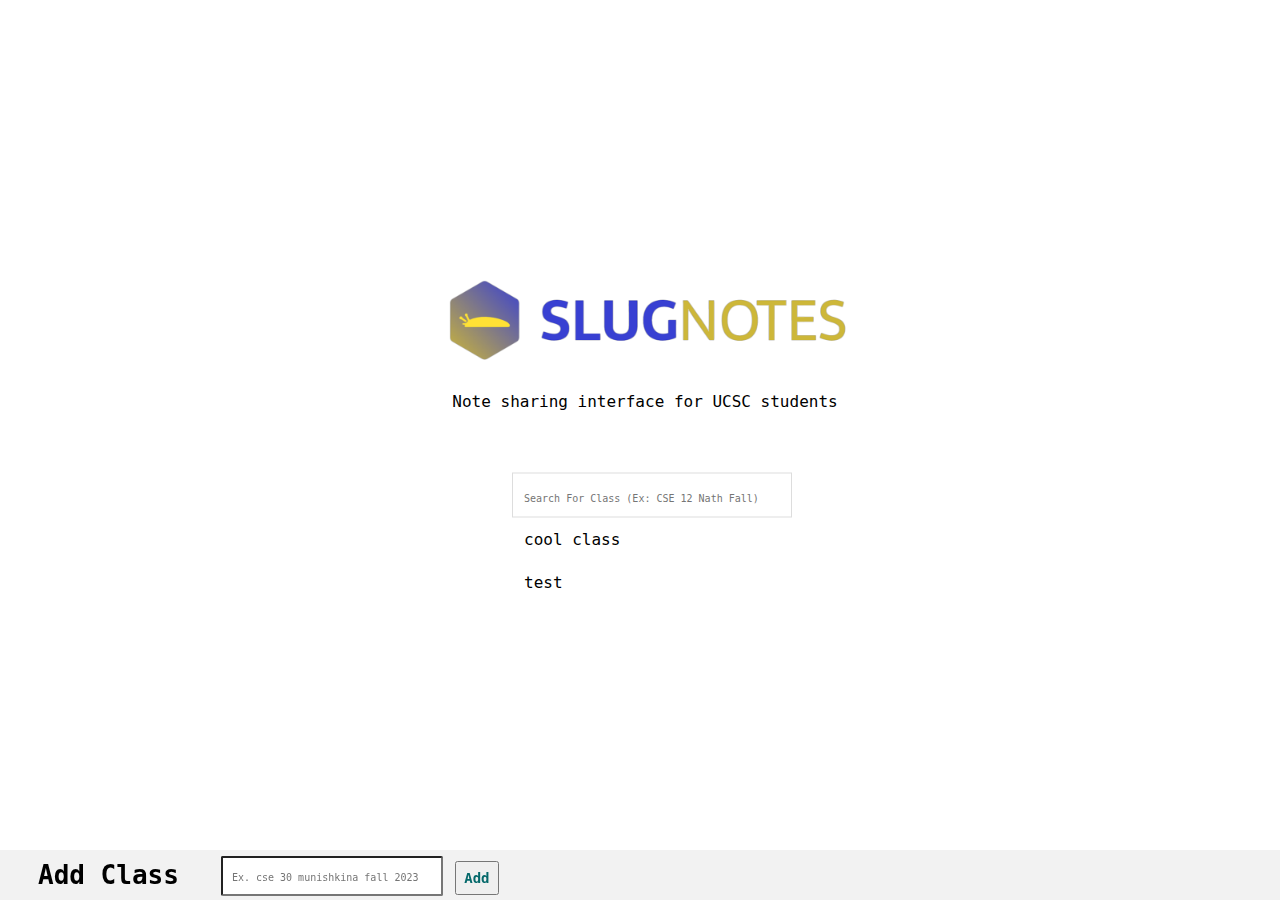
<file: jefferys styuff/http___localhost_4000_classes.html>
<!DOCTYPE html>
<html lang="en">
<head>
    <link rel="stylesheet" href="/static/jeffstyles.css">
    <meta charset="UTF-8">
    <meta http-equiv="X-UA-Compatible" content="IE=edge">
    <meta name="viewport" content="width=device-width, initial-scale=1.0">
    <title>SlugNotes</title>
</head>
<body>

    <div class="logo-container"><img class="logopic" width="432" height="88" src="snl2.png" alt="slug"></div>

    <div class="descriptiondiv">
        <p class="description">Note sharing interface for UCSC students</p>
    </div>
    <div class="searchandmenu">
    <input type="text" id="mySearch" onkeyup="myFunction()" placeholder="Search For Class (Ex: CSE 12 Nath Fall)" title="course">
    <!--li is individual classes, href is link to class-->
    
      <ul id="myMenu">

        
        <li><a href="/classes/1/">cool class</a></li>
        
        <li><a href="/classes/2/">test</a></li>
        
        
    
   
    </ul>
  </div>
 



    <script>
      //alter so instead of each char in input, each char in inputdictionary
      //for dropdown search
      function myFunction() {
        // Declare variables
        var input, filter, ul, li, a, i;
        input = document.getElementById("mySearch");//input value string
        filter = input.value.toUpperCase();//input value capitalized string
        ul = document.getElementById("myMenu");
        li = ul.getElementsByTagName("li");//class names string
        //shallow copy

        var inputArray=filter.split(" ");//input value split list by space WORKS

        //class names split list by space
        


        // Loop through all list items, and hide those who don't match the search query
        for (i = 0; i < li.length; i++) {
          a = li[i].getElementsByTagName("a")[0];//char
          if (a.innerHTML.toUpperCase().indexOf(filter) > -1) {//check if char seq.
            li[i].style.display = "";
          } else {
            li[i].style.display="none";
          }
        }
      }
      //for dropdown menu to appear
    //   document.getElementById("mySearch").addEventListener("click", function() {
    //     document.getElementById("myMenu").style.visibility="visible";;
      </script>


<div class="bottom_bar">
  <div class="bottom_header"><h1>Add Class</h1></div>
  <br>
  <div><form class="bottom-form" action = "/classes" method="POST"></form></div>
      <div><input id="csrf_token" name="csrf_token" type="hidden" value="IjRmYWQ0YWRjZTBkNzQxZjdjMWE3ZjE2NDg3NjZkYTllNGU5NGViNjQi.Y98vbA.DrSL4BlWQPisEV1FDwRcAuXYpSs"></div>
      <div class="bottom-inputs"><input id="name" name="name" required type="text" placeholder="Ex. cse 30 munishkina fall 2023"value="">

      <br>
      <input id="submit" class="submit" name="submit" type="submit" value="Add"></div>
  </form>
  </div>
</body>
</html>
</file>
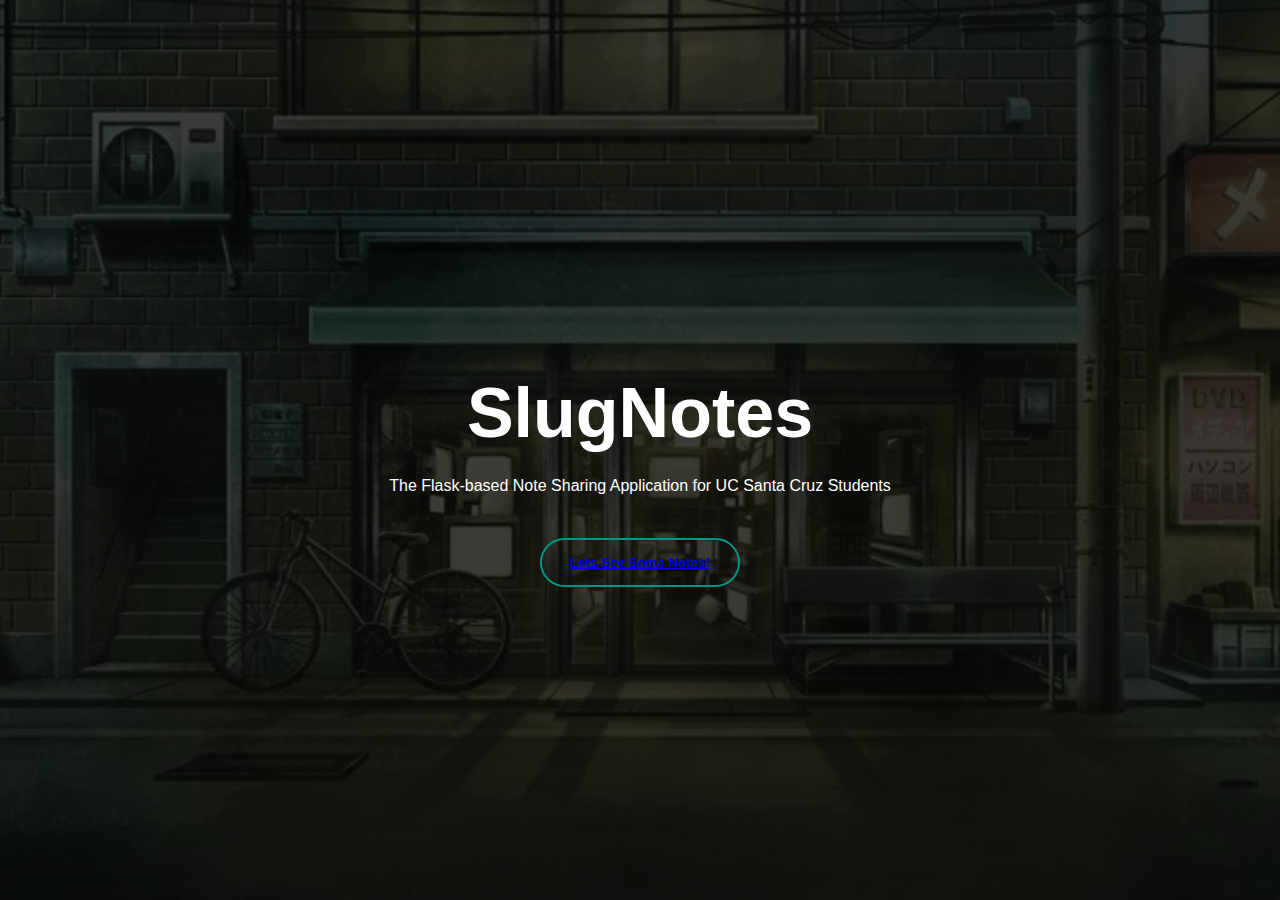
<file: templates/mainpage.html>
<html>
<head>
    <title>SlugNotes - Main Page</title>
    <link rel="stylesheet" href="/static/mainpage.css">
</head>
<body>
    <div class="banner">
    </div>
        <div class="content">
            <h1>SlugNotes</h1>
            <p>The Flask-based Note Sharing Application for UC Santa Cruz Students</p>
            <div>
                <button type="button"><a href="/classes"><span></span>Lets See Some Notes!</a></button>
            </div>
        </div>
    </div>
</body>
</html>
</file>
<file: static/jeffstyles.css>
html *{font-family:"JetBrains Mono",monospace;}

.logo-container {
    position: absolute;
  top: 35%;
  left: 50%;
  transform: translate(-50%, -50%);
  display: flex;
  align-items: center;
  justify-content: center;
  margin:5px;

}
.descriptiondiv {
    margin:5px;
    position: absolute;
    top: 44%;
    left: 50%;
    transform: translate(-50%, -50%);
    display: flex;
    align-items: center;
    justify-content: center;
}
.description{
    text-align:center;
    margin:3px;
}
.searchandmenu{
  position:absolute;
  top: 55%;
    left: 50%;
    transform: translate(-50%, -50%);

}
#mySearch {
  position:relative;
  width: 100%;
  font-size: 18px;
  padding: 11px;
  border: 1px solid #ddd;
}
::placeholder{
  font-size:10px;
}

/* Style the navigation menu */
#myMenu {
  position:fixed;
  visibility:visible;
  list-style-type: none;
  padding: 0;
  margin: 0;
}

/* Style the navigation links */
#myMenu li a {
  display:block;
  padding: 12px;
  text-decoration: none;
  color: black;
}

#myMenu li a:hover {
  position:relative;
  width:107%;
  background-color: #eee;
}
/*for shrinking*/
@media screen and (max-width: 600px){
  .descriptiondiv {
    display: none;
  }

}
@media screen and (max-height: 600px){
  .descriptiondiv {
    display: none;
  }

  }

@media screen and (max-width: 400px){

  .logo-container{
    display:none;
  }
}

/*bottom barzz*/
  .bottom_bar{
    width: 100%;
   height: 50px;
   background-color: #f2f2f2 ;
   position: fixed;
   bottom: 0;
   left: 0;
   text-align:center;
   display: flex;
   flex-direction: row;
   justify-content: space-evenly right;

  }
  .bottom_header{
    transform: translate(38px, -7px);
    font-size: 13px;
  }
.bottom-inputs{
  transform: translate(80px, 6px);
}
#name{
  font-size: 15px;
  padding: 9px;
  width:200px;
  border-radius: 2px
}
 #submit{/*add button*/
  transform: translate(145px, -35px);
  font-size: 14px;
  padding: 7px;
  color:#05696B;
  font-weight:bold;
}
</file>
<file: static/mainpage.css>
*{
    margin: 0;
    padding: 0;
    font-family: sans-serif;
}

.banner{
    width: 100%;
    height: 100vh;
    background-image: linear-gradient(rgba(0,0,0,0.75),rgba(0,0,0,0.75)),url(bkg.jpg);
    background-size: cover;
    background-position: center;
}
.navbar {
    width: 85%;
    margin: auto;
    padding: 35px 0;
    display: flex;
    align-items: center;
    justify-content: space-between;
}
.navbar ul li{
    list-style: none;
    display: inline-block;
    margin: 0 20px;
    position: relative;
}
.navbar ul li a{
    text-decoration: none;
    color: white;
    text-transform: uppercase;
}
.navbar ul li::after{
    content: '';
    height: 3px;
    width: 0;
    background: #009688;
    position: absolute;
    left: 0;
    bottom: -10px;
    transition: 0.5s;
}
.navbar ul li:hover:after{
    width: 100%;
}
.content{
    width: 100%;
    position: absolute;
    top: 50%;
    transform: translateY(-50%);
    text-align: center;
    color: white
}
.content h1{
    font-size: 70px;
    margin-top: 80px;
}
.content p{
    margin: 20px auto;
    font-weight: 100;
    line-height: 25px;
}
button{
    width: 200px;
    padding: 15px 0;
    text-align: center;
    margin: 20px 10px;
    border-radius: 25px;
    font-weight: bold;
    border: 2px solid #009688;
    background: transparent;
    color: white;
    cursor: pointer;
    position: relative;
    overflow: hidden;
}
span{
    background: #009688;
    height: 100%;
    width: 0;
    border-radius: 25px;
    position: absolute;
    left: 0;
    bottom: 0;
    z-index: -1;
    transition: 0.5s;
}
button:hover span{
    width: 100%;
}
button:hover{
    border: none;
}
</file>
